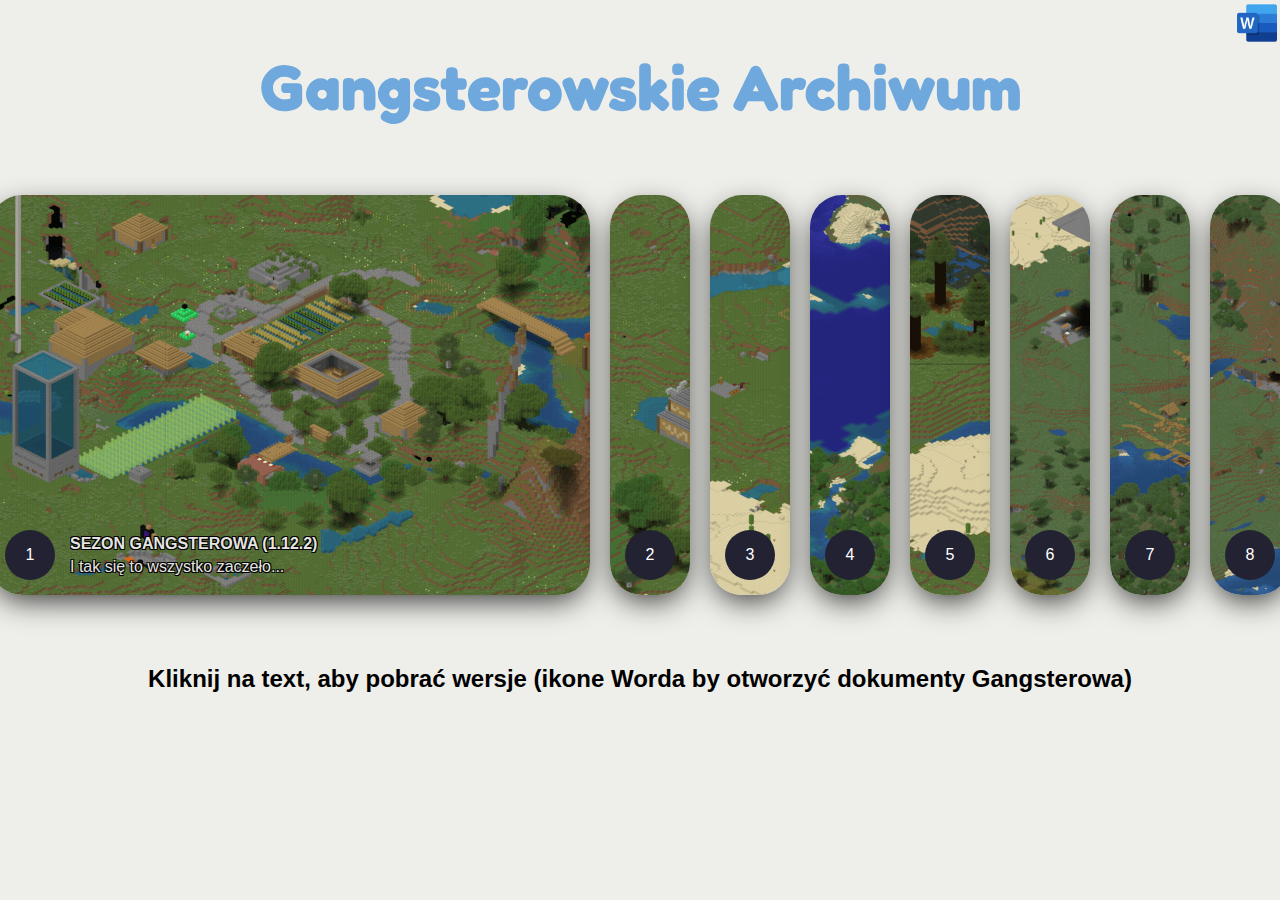
<file: index.html>
<!DOCTYPE html>
<html lang="pl">
<head>
	<script src="script.js"></script>
    <meta charset="UTF-8">
    <meta name="viewport" content="width=device-width, initial-scale=1.0">
    <link rel="stylesheet" href="style.css">
	<link href='https://fonts.googleapis.com/css?family=Fredoka One' rel='stylesheet'>
    <title>Gangsterus</title>
	<link rel="icon" type="image/x-icon" href="favicon.ico?v=2">
</head>
<body>
	<a href="https://docs.google.com/document/d/1tymBw6zjT7t43WH6Oo5KfyOmdgwUYzvua2RDk64qOd0" target="_blank"><img style="margin: 3px;" width="40" height="40" align="right" src="docs.png"/></a>
	<br>
    <h1 style="font-family: 'Fredoka One';color: #6fa8dc;" align="center">Gangsterowskie Archiwum</h1>
		<div class="wrapper">
        <div class="container">
            <input type="radio" name="slide" id="c1" checked onclick="handleClick()">
            <label for="c1" class="card">
                <div class="row">
                    <div class="icon">1</div>
                    <div class="description">
                        <h4><a href="https://github.com/KaL0L/Gangster.us.to/releases/download/v/G1.zip">Sezon Gangsterowa (1.12.2)</a></h4>
                        <p><a href="https://github.com/KaL0L/Gangster.us.to/releases/download/v/G1.zip">I tak się to wszystko zaczeło...</a></p>
                    </div>
                </div>
            </label>
            <input type="radio" name="slide" id="c2" onclick="handleClick()">
            <label for="c2" class="card">
                <div class="row">
                    <div class="icon">2</div>
                    <div class="description">
                        <h4><a href="https://github.com/KaL0L/Gangster.us.to/releases/download/v/G2.zip">Sezon Gangsterowa (1.14.4)</a></h4>
                        <p><a href="https://github.com/KaL0L/Gangster.us.to/releases/download/v/G2.zip">Duże domy...</a></p>
                    </div>
                </div>
            </label>
            <input type="radio" name="slide" id="c3" onclick="handleClick()">
            <label for="c3" class="card">
                <div class="row">
                    <div class="icon">3</div>
                    <div class="description">
                        <h4><a href="https://github.com/KaL0L/Gangster.us.to/releases/download/v/G3.zip">Sezon Gangsterowa (?)</a></h4>
                        <p><a href="https://github.com/KaL0L/Gangster.us.to/releases/download/v/G3.zip">Po 3 razy sztuka...</a></p>
                    </div>
                </div>
            </label>
            <input type="radio" name="slide" id="c4" onclick="handleClick()">
            <label for="c4" class="card">
                <div class="row">
                    <div class="icon">4</div>
                    <div class="description">
                        <h4><a href="https://github.com/KaL0L/Gangster.us.to/releases/download/v/G4.zip">Sezon Gangsterowa (1.15.2)</a></h4>
                        <p><a href="https://github.com/KaL0L/Gangster.us.to/releases/download/v/G4.zip">Ta wersja jest cięższa od innych 4 krotnie...</a></p>
                    </div>
                </div>
            </label>
			<input type="radio" name="slide" id="c5" onclick="handleClick()">
            <label for="c5" class="card">
                <div class="row">
                    <div class="icon">5</div>
                    <div class="description">
                        <h4><a href="https://github.com/KaL0L/Gangster.us.to/releases/download/v/G5.zip">Sezon Gangsterowa (1.16.3)</a></h4>
						<p><a href="https://github.com/KaL0L/Gangster.us.to/releases/download/v/G5.zip">Nie wiem nawet co to jest...</a></p>
                    </div>
                </div>
            </label>
			<input type="radio" name="slide" id="c6" onclick="handleClick()">
            <label for="c6" class="card">
                <div class="row">
                    <div class="icon">6</div>
                    <div class="description">
                        <h4><a href="https://github.com/KaL0L/Gangster.us.to/releases/download/v/G6.zip">Sezon Gangsterowa (1.18.1)</a></h4>
                        <p><a href="https://github.com/KaL0L/Gangster.us.to/releases/download/v/G6.zip">Szósty a nie pusty!</a></p>
                    </div>
                </div>
            </label>
			<input type="radio" name="slide" id="c7" onclick="handleClick()">
            <label for="c7" class="card">
                <div class="row">
                    <div class="icon">7</div>
                    <div class="description">
                        <h4><a href="https://github.com/KaL0L/Gangster.us.to/releases/download/v/G7.zip">Sezon Gangsterowa (1.18.1)</a></h4>
                        <p><a href="https://github.com/KaL0L/Gangster.us.to/releases/download/v/G7.zip">Mamy dzielnice!</a></p>
                    </div>
                </div>
            </label>
			<input type="radio" name="slide" id="c8" onclick="handleClick()">
            <label for="c8" class="card">
                <div class="row">
                    <div class="icon">8</div>
                    <div class="description">
                        <h4><a href="https://github.com/KaL0L/Gangster.us.to/releases/download/v/G8.zip">Sezon Gangsterowa (1.18.1?)</a></h4>
                        <p><a href="https://github.com/KaL0L/Gangster.us.to/releases/download/v/G8.zip">No nie wiem co powiedzieć...</a></p>
                    </div>
                </div>
            </label>		
        </div>
    </div>
	<h2 align="center">Kliknij na text, aby pobrać wersje (ikone Worda by otworzyć dokumenty Gangsterowa)</h2>
</body>
</html>
</file>
<file: style.css>
* {
    box-sizing: border-box;
    margin: 0;
    padding: 0;
    font-family: Arial, Helvetica, sans-serif;
}

body {
    background-color: #eeeeea;
}

a {
	text-decoration: none; 
	color: inherit;
	}

h1 {
	margin-top: 30px;
	font-size: 64px;
	cursor: default;
}

h2 {
	cursor: default;
}

.wrapper {
    width: 100%;
    height: 60vh;
    display: flex;
    align-items: center;
    justify-content: center;
}

.container {
    height: 400px;
    display: flex;
    flex-wrap: nowrap;
    justify-content: start;
}

.card {
    width: 80px;
    border-radius: .75rem;
    background-size: cover;
    cursor: default;
    overflow: hidden;
    border-radius: 2rem;
    margin: 0 10px;
    display: flex;
    align-items: flex-end;
    transition: .6s cubic-bezier(.28,-0.03,0,.99);
    box-shadow: 0px 10px 30px -5px rgba(0,0,0,0.8);
}

.card > .row {
    color: white;
    display: flex;
    flex-wrap: nowrap;
}

.card > .row > .icon {
    background: #223;
    color: white;
    border-radius: 50%;
    width: 50px;
    display: flex;
    justify-content: center;
    align-items: center;
    margin: 15px;
}

.card > .row > .description {
    display: flex;
    justify-content: center;
    flex-direction: column;
    overflow: hidden;
    height: 80px;
    width: 520px;
    opacity: 0;
    transform: translateY(30px);
    transition-delay: .3s;
    transition: all .3s ease;
}

.description p {
    color: #E5E4E2;
	text-shadow: -1px -1px 0 #000, 1px -1px 0 #000, -1px 1px 0 #000, 1px 1px 0 #000;
    padding-top: 5px;
}

.description h4 {
	color: #E5E4E2;
	text-shadow: -1px -1px 0 #000, 1px -1px 0 #000, -1px 1px 0 #000, 1px 1px 0 #000;
    text-transform: uppercase;
}

input {
    display: none;
}

input:checked + label {
    width: 600px;
}

input:checked + label .description {
    opacity: 1 !important;
    transform: translateY(0) !important;
}

.card[for="c1"] {
    background-image: url('1.png');
}
.card[for="c2"] {
    background-image: url('2.png');
}
.card[for="c3"] {
    background-image: url('3.png');
}
.card[for="c4"] {
    background-image: url('4.png');
}
.card[for="c5"] {
    background-image: url('5.png');
}
.card[for="c6"] {
    background-image: url('6.png');
}
.card[for="c7"] {
    background-image: url('7.png');
}
.card[for="c8"] {
    background-image: url('8.png');
}
</file>
